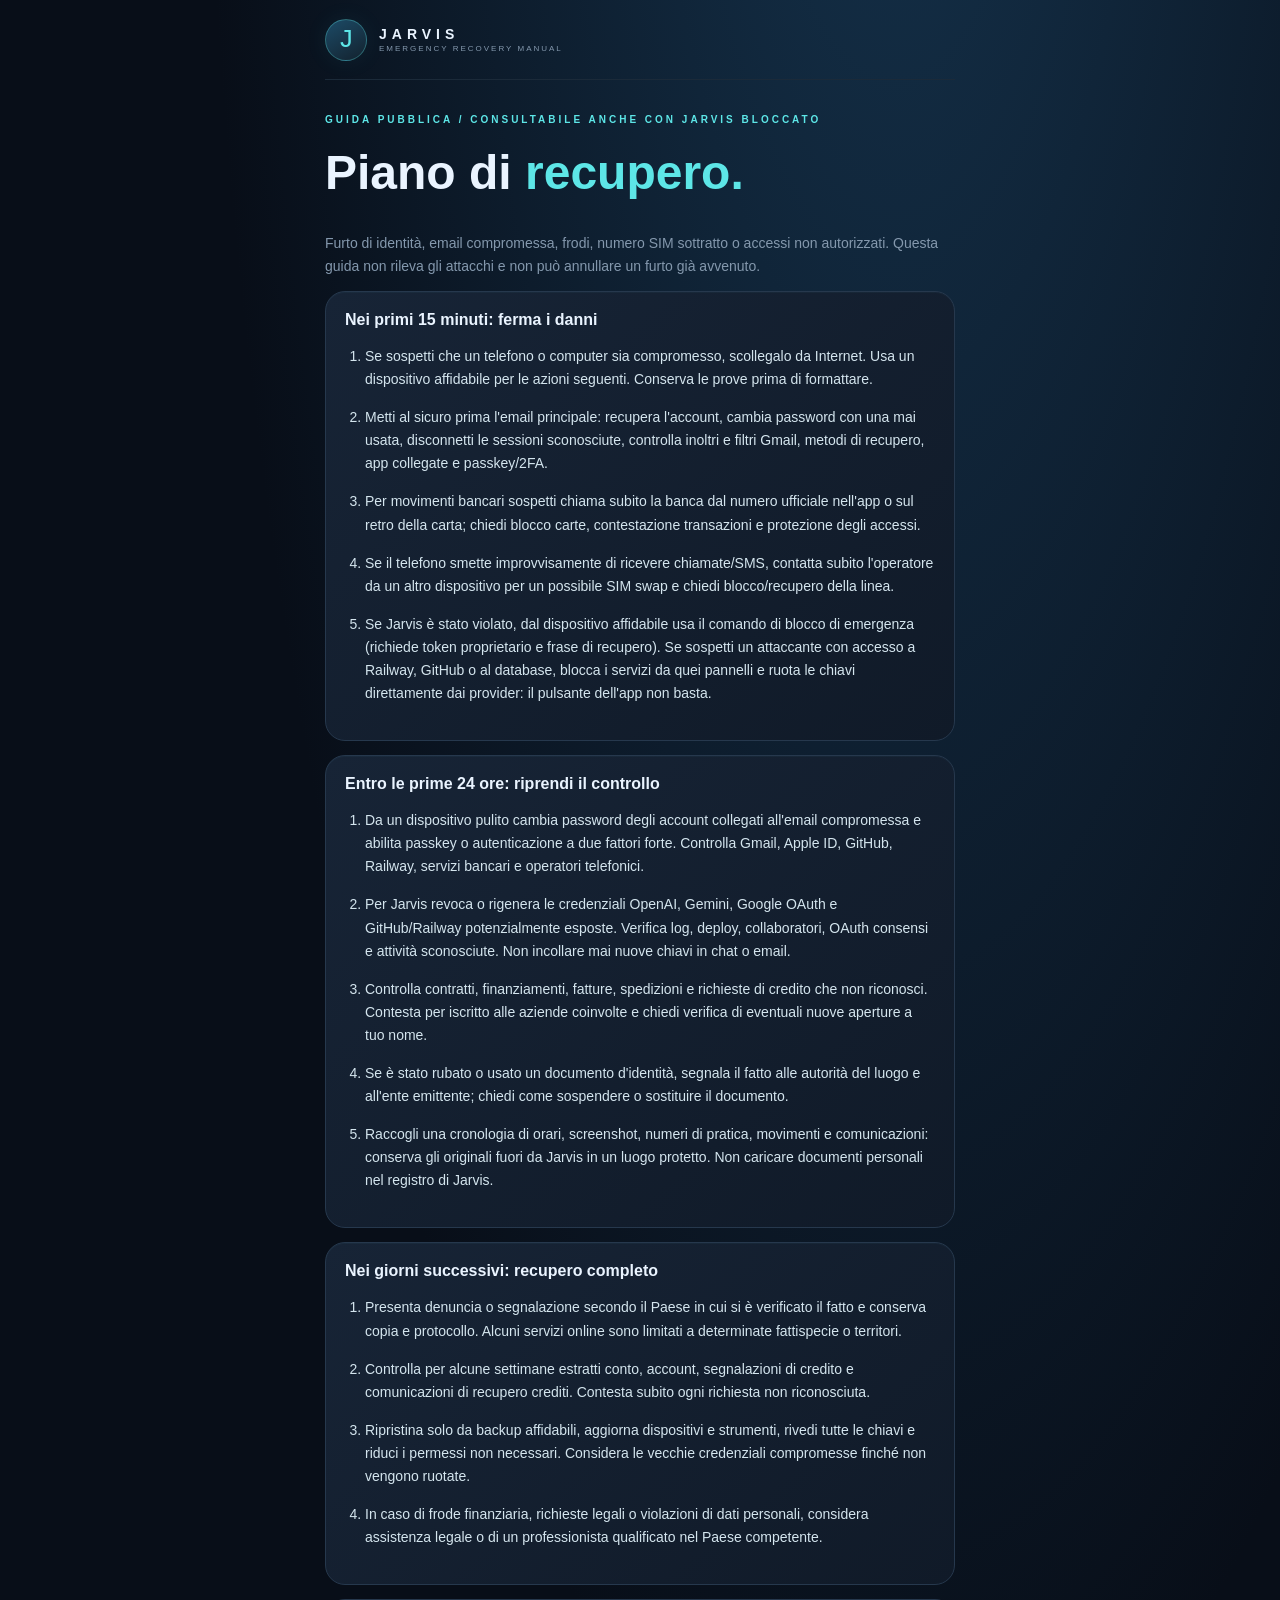
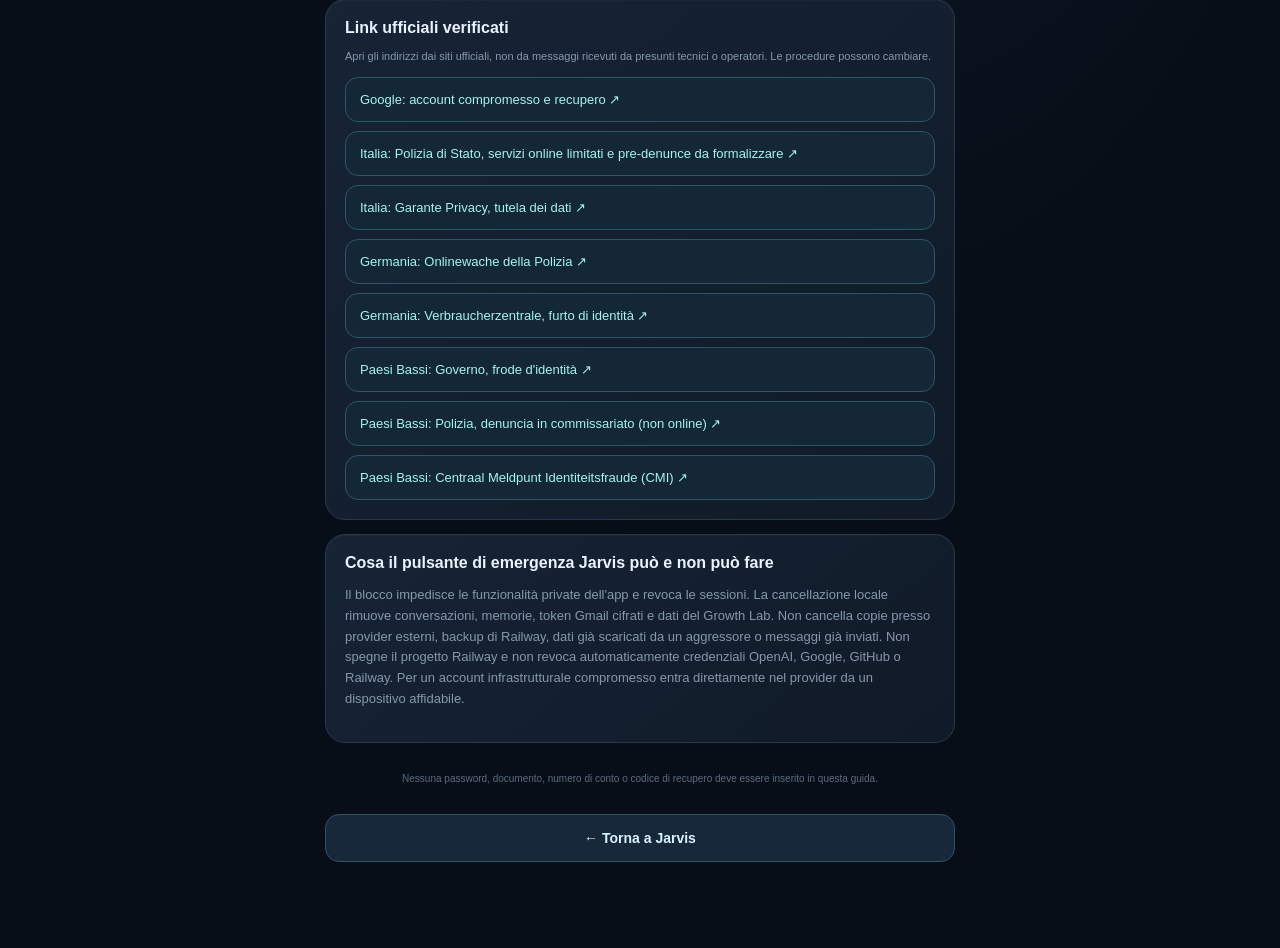
<file: static/recovery.html>
<!doctype html>
<html lang="it">
<head>
<meta charset="utf-8">
<meta name="viewport" content="width=device-width,initial-scale=1,viewport-fit=cover">
<meta name="theme-color" content="#080e18">
<meta name="robots" content="noindex,nofollow">
<title>Jarvis | Piano di recupero d'emergenza</title>
<link rel="stylesheet" href="/static/style.css">
</head>
<body>
<main class="shell recovery-shell">
<header class="top"><div class="brandmark" aria-hidden="true">J</div><div class="brand"><b>JARVIS</b><span>EMERGENCY RECOVERY MANUAL</span></div></header>
<p class="eyebrow">GUIDA PUBBLICA / CONSULTABILE ANCHE CON JARVIS BLOCCATO</p>
<h1>Piano di <span class="accent">recupero.</span></h1>
<p class="subtitle">Furto di identità, email compromessa, frodi, numero SIM sottratto o accessi non autorizzati. Questa guida non rileva gli attacchi e non può annullare un furto già avvenuto.</p>
<section class="panel"><h2>Nei primi 15 minuti: ferma i danni</h2>
<ol class="recovery-steps">
<li>Se sospetti che un telefono o computer sia compromesso, scollegalo da Internet. Usa un dispositivo affidabile per le azioni seguenti. Conserva le prove prima di formattare.</li>
<li>Metti al sicuro prima l'email principale: recupera l'account, cambia password con una mai usata, disconnetti le sessioni sconosciute, controlla inoltri e filtri Gmail, metodi di recupero, app collegate e passkey/2FA.</li>
<li>Per movimenti bancari sospetti chiama subito la banca dal numero ufficiale nell'app o sul retro della carta; chiedi blocco carte, contestazione transazioni e protezione degli accessi.</li>
<li>Se il telefono smette improvvisamente di ricevere chiamate/SMS, contatta subito l'operatore da un altro dispositivo per un possibile SIM swap e chiedi blocco/recupero della linea.</li>
<li>Se Jarvis è stato violato, dal dispositivo affidabile usa il comando di blocco di emergenza (richiede token proprietario e frase di recupero). Se sospetti un attaccante con accesso a Railway, GitHub o al database, blocca i servizi da quei pannelli e ruota le chiavi direttamente dai provider: il pulsante dell'app non basta.</li>
</ol></section>
<section class="panel"><h2>Entro le prime 24 ore: riprendi il controllo</h2>
<ol class="recovery-steps">
<li>Da un dispositivo pulito cambia password degli account collegati all'email compromessa e abilita passkey o autenticazione a due fattori forte. Controlla Gmail, Apple ID, GitHub, Railway, servizi bancari e operatori telefonici.</li>
<li>Per Jarvis revoca o rigenera le credenziali OpenAI, Gemini, Google OAuth e GitHub/Railway potenzialmente esposte. Verifica log, deploy, collaboratori, OAuth consensi e attività sconosciute. Non incollare mai nuove chiavi in chat o email.</li>
<li>Controlla contratti, finanziamenti, fatture, spedizioni e richieste di credito che non riconosci. Contesta per iscritto alle aziende coinvolte e chiedi verifica di eventuali nuove aperture a tuo nome.</li>
<li>Se è stato rubato o usato un documento d'identità, segnala il fatto alle autorità del luogo e all'ente emittente; chiedi come sospendere o sostituire il documento.</li>
<li>Raccogli una cronologia di orari, screenshot, numeri di pratica, movimenti e comunicazioni: conserva gli originali fuori da Jarvis in un luogo protetto. Non caricare documenti personali nel registro di Jarvis.</li>
</ol></section>
<section class="panel"><h2>Nei giorni successivi: recupero completo</h2>
<ol class="recovery-steps">
<li>Presenta denuncia o segnalazione secondo il Paese in cui si è verificato il fatto e conserva copia e protocollo. Alcuni servizi online sono limitati a determinate fattispecie o territori.</li>
<li>Controlla per alcune settimane estratti conto, account, segnalazioni di credito e comunicazioni di recupero crediti. Contesta subito ogni richiesta non riconosciuta.</li>
<li>Ripristina solo da backup affidabili, aggiorna dispositivi e strumenti, rivedi tutte le chiavi e riduci i permessi non necessari. Considera le vecchie credenziali compromesse finché non vengono ruotate.</li>
<li>In caso di frode finanziaria, richieste legali o violazioni di dati personali, considera assistenza legale o di un professionista qualificato nel Paese competente.</li>
</ol></section>
<section class="panel"><h2>Link ufficiali verificati</h2>
<p class="muted small">Apri gli indirizzi dai siti ufficiali, non da messaggi ricevuti da presunti tecnici o operatori. Le procedure possono cambiare.</p>
<div class="stack">
<a class="growth-radar-item" target="_blank" rel="noopener noreferrer" href="https://support.google.com/accounts/answer/6294825?hl=it">Google: account compromesso e recupero ↗</a>
<a class="growth-radar-item" target="_blank" rel="noopener noreferrer" href="https://poliziadistato.it/articolo/denunce-online">Italia: Polizia di Stato, servizi online limitati e pre-denunce da formalizzare ↗</a>
<a class="growth-radar-item" target="_blank" rel="noopener noreferrer" href="https://www.garanteprivacy.it/home/diritti/come-agire-per-tutelare-i-tuoi-dati-personali">Italia: Garante Privacy, tutela dei dati ↗</a>
<a class="growth-radar-item" target="_blank" rel="noopener noreferrer" href="https://portal.onlinewache.polizei.de/de/">Germania: Onlinewache della Polizia ↗</a>
<a class="growth-radar-item" target="_blank" rel="noopener noreferrer" href="https://www.verbraucherzentrale.de/wissen/digitale-welt/datenschutz/welche-folgen-identitaetsdiebstahl-im-internet-haben-kann-17750">Germania: Verbraucherzentrale, furto di identità ↗</a>
<a class="growth-radar-item" target="_blank" rel="noopener noreferrer" href="https://www.rijksoverheid.nl/documenten/vraag-en-antwoord/identiteitsfraude/wat-doe-ik-bij-mogelijke-identiteitsfraude">Paesi Bassi: Governo, frode d'identità ↗</a>
<a class="growth-radar-item" target="_blank" rel="noopener noreferrer" href="https://www.politie.nl/informatie/aangifte-doen-van-identiteitsfraude.html">Paesi Bassi: Polizia, denuncia in commissariato (non online) ↗</a>
<a class="growth-radar-item" target="_blank" rel="noopener noreferrer" href="https://www.rijksoverheid.nl/service/contact/contactgids/c/centraal-meldpunt-identiteitsfraude-cmi">Paesi Bassi: Centraal Meldpunt Identiteitsfraude (CMI) ↗</a>
</div>
</section>
<section class="panel"><h2>Cosa il pulsante di emergenza Jarvis può e non può fare</h2>
<p class="muted">Il blocco impedisce le funzionalità private dell'app e revoca le sessioni. La cancellazione locale rimuove conversazioni, memorie, token Gmail cifrati e dati del Growth Lab. Non cancella copie presso provider esterni, backup di Railway, dati già scaricati da un aggressore o messaggi già inviati. Non spegne il progetto Railway e non revoca automaticamente credenziali OpenAI, Google, GitHub o Railway. Per un account infrastrutturale compromesso entra direttamente nel provider da un dispositivo affidabile.</p>
</section>
<p class="foot">Nessuna password, documento, numero di conto o codice di recupero deve essere inserito in questa guida.</p>
<p><a class="secondary link-btn" href="/">← Torna a Jarvis</a></p>
</main>
</body>
</html>
</file>
<file: static/style.css>
:root{color-scheme:dark;--bg:#080e18;--panel:#111c2a;--line:#203045;--text:#eaf4ff;--muted:#8498ad;--cyan:#5de6e7;--mint:#a2f5b5;--radius:20px;font-family:-apple-system,BlinkMacSystemFont,'Segoe UI',Inter,Arial,sans-serif}*{box-sizing:border-box}body{margin:0;background:radial-gradient(ellipse at 70% -20%,#15334d 0%,transparent 55%),var(--bg);color:var(--text);min-height:100vh}button,input,textarea{font:inherit}button{cursor:pointer}button:disabled{opacity:.5;cursor:wait}a{color:inherit}.shell{max-width:700px;margin:auto;min-height:100dvh;padding:env(safe-area-inset-top) 18px calc(102px + env(safe-area-inset-bottom))}.top{height:80px;display:flex;align-items:center;border-bottom:1px solid #1b2a39;gap:12px}.brandmark{background:linear-gradient(150deg,#1c4b67,#13222e);border:1px solid #5de6e755;width:42px;height:42px;border-radius:14px;display:grid;place-items:center;color:var(--cyan);font-size:26px;font-weight:200;box-shadow:0 0 24px #40d8df12}.brand{display:flex;flex-direction:column;gap:2px}.brand b{letter-spacing:5px;font-size:14px}.brand span{letter-spacing:2px;font-size:8px;color:var(--muted)}.dot{width:8px;height:8px;border-radius:50%;margin-left:auto;background:#8d5060;box-shadow:0 0 12px #8d506055}.dot.ok{background:var(--mint);box-shadow:0 0 15px #a2f5b560}.view{display:none;animation:rise .25s ease}.view.active{display:block}@keyframes rise{from{opacity:0;transform:translateY(7px)}to{opacity:1;transform:translateY(0)}}.eyebrow{font-size:10px;letter-spacing:3px;font-weight:700;color:var(--cyan);margin:34px 0 10px}.view h1{font-size:clamp(35px,8vw,50px);font-weight:570;letter-spacing:-2px;line-height:1.08;margin:0}.accent{color:var(--cyan)}.subtitle{font-size:14px;color:var(--muted);line-height:1.6;margin:13px 0 0}.sphere{height:290px;display:grid;place-items:center;position:relative;isolation:isolate}.sphere:before{content:'';position:absolute;width:250px;height:250px;background:radial-gradient(ellipse,#2de6e620,transparent 70%);filter:blur(20px);z-index:-1}.sphere-in{width:160px;height:160px;border-radius:50%;display:grid;place-items:center;background:radial-gradient(circle at 34% 25%,#4897a3 0%,#183f56 20%,#0a1727 65%,#03060b 100%);border:1px solid #69e8ff83;box-shadow:0 0 27px #48e1f445,inset 0 0 33px #4bf7fc33,0 20px 60px #0009;position:relative}.sphere-in:after{content:'';position:absolute;inset:12px;border:1px solid #83faff44;border-radius:50%}.sphere-in span{font-size:68px;font-weight:200;color:#a7faff;text-shadow:0 0 25px #3bfff0}.sphere-halo{position:absolute;width:230px;height:230px;border:1px solid #56d7e533;border-radius:50%;box-shadow:0 0 25px #00ffff05;pointer-events:none}.sphere-caption{display:flex;justify-content:center;align-items:center;gap:8px;color:var(--muted);font-size:11px;margin-top:-20px}.pulse{background:var(--cyan);width:6px;height:6px;border-radius:50%;box-shadow:0 0 9px var(--cyan)}.actions{display:flex;gap:12px;margin:27px 0 34px}.primary,.secondary,.round{border:0;display:flex;align-items:center;justify-content:center;gap:10px;border-radius:14px;font-size:14px;font-weight:650;padding:15px 20px}.primary{background:linear-gradient(110deg,#6feee5,#96f6c6);color:#092326;box-shadow:0 5px 25px #31dad422}.primary span{margin-left:auto}.actions .primary{flex:1;justify-content:space-between}.secondary{background:#17283a;color:#d8f4ff;border:1px solid #335064}.round{width:54px;background:#152638;color:var(--cyan);border:1px solid #2b6073;font-size:20px}.section-title{display:flex;align-items:center;justify-content:space-between;margin:29px 0 13px}.section-title h2,.panel h2{font-size:16px;margin:0;font-weight:620}.text-btn{background:transparent;border:0;color:var(--cyan);font-size:12px;padding:8px 0}.stats{display:grid;grid-template-columns:1fr 1fr;gap:12px}.stats article,.panel{background:linear-gradient(140deg,#172436,#101a28);border:1px solid #26384d;border-radius:var(--radius);padding:19px}.stats article{min-height:142px;display:flex;flex-direction:column}.statlabel{font-size:9px;letter-spacing:1.4px;color:#88a4b5;font-weight:700}.stats strong{font-size:33px;font-weight:530;margin:12px 0 4px}.stats small{font-size:11px;color:var(--muted);line-height:1.4}.stack{display:flex;flex-direction:column;gap:9px}.muted{color:var(--muted);font-size:13px;line-height:1.6}.small{font-size:11px}.mail-item{padding:14px 16px;border-radius:13px;border:1px solid #2a3c51;background:#122031}.mail-item b{display:block;font-size:12px;margin-bottom:5px;overflow-wrap:anywhere}.mail-item p{color:var(--muted);font-size:12px;margin:0;line-height:1.5;overflow-wrap:anywhere}.section-head{margin-bottom:25px}.bottom{position:fixed;bottom:0;left:0;right:0;max-width:700px;margin:auto;background:#0c1521f5;backdrop-filter:blur(18px);border-top:1px solid #2b4054;display:grid;grid-template-columns:repeat(4,1fr);padding:9px 6px calc(8px + env(safe-area-inset-bottom));z-index:5}.bottom button{display:flex;flex-direction:column;align-items:center;gap:5px;border:0;background:none;color:#7f96ae;font-size:10px;letter-spacing:.2px;padding:7px 0}.bottom button span{font-size:23px;line-height:1.1}.bottom button.active{color:var(--cyan)}.messages{min-height:48dvh;max-height:58dvh;overflow-y:auto;display:flex;flex-direction:column;gap:12px;padding:8px 0 16px}.bubble{border-radius:18px;padding:13px 15px;max-width:89%;font-size:14px;line-height:1.6;overflow-wrap:anywhere;white-space:pre-wrap}.assistant{background:#142537;color:#d8e9f8;align-self:flex-start;border-top-left-radius:5px}.user{background:linear-gradient(120deg,#72dfd6,#b0f1d0);color:#0b2b2f;align-self:flex-end;border-top-right-radius:5px}.composer{display:flex;gap:9px;position:sticky;bottom:89px;background:#0b1520;border:1px solid #30485e;border-radius:18px;padding:7px}.composer input{min-width:0;flex:1;color:var(--text);border:0;background:none;padding:12px 3px;outline:0;font-size:15px}.composer button{border:0;background:#1d3345;color:var(--cyan);border-radius:12px;padding:0;width:41px;font-size:20px}.composer button[type=submit]{background:var(--cyan);color:#06343a}.chat-tools{display:flex;justify-content:space-between;align-items:center;color:var(--muted);font-size:11px;gap:10px;padding:9px 0}.chat-tools input{accent-color:var(--cyan)}.panel{margin:14px 0}.inline{display:flex;align-items:center;justify-content:space-between;gap:10px}.wrap{flex-wrap:wrap}.notice{font-size:11px;color:#8299ac;line-height:1.55;border-top:1px solid var(--line);padding-top:12px;margin-bottom:0}.formstack{display:flex;flex-direction:column;gap:13px}.formstack label{font-size:12px;color:#b9ccdd;display:flex;flex-direction:column;gap:7px}.formstack input,.formstack textarea{width:100%;background:#0d1724;border:1px solid #345067;color:#f1f8ff;border-radius:11px;padding:13px;outline:none;font-size:14px;resize:vertical}.formstack input:focus,.formstack textarea:focus{border-color:var(--cyan)}.status{font-size:12px;color:var(--cyan);min-height:14px;margin:0}.link-btn{text-decoration:none}.foot{text-align:center;color:#566d81;font-size:10px;margin:30px 0}.toast{position:fixed;z-index:10;bottom:calc(105px + env(safe-area-inset-bottom));left:50%;transform:translateX(-50%) translateY(20px);background:#d7f9f0;color:#0c2932;border-radius:12px;padding:12px 16px;max-width:min(90vw,500px);width:max-content;font-size:13px;box-shadow:0 8px 25px #0008;opacity:0;pointer-events:none;transition:opacity .2s,transform .2s}.toast.show{opacity:1;transform:translateX(-50%) translateY(0)}@media(min-width:600px){.shell{padding-left:35px;padding-right:35px}.sphere{height:310px}}@media(prefers-reduced-motion:reduce){*,*:before,*:after{animation:none!important;transition:none!important}}
/* Neural interface: subtle HUD framing, with activity tied to real chat requests. */
.neural-stage{height:310px;position:relative;margin:8px 0 18px;isolation:isolate;background:linear-gradient(#46dbed09 1px,transparent 1px),linear-gradient(90deg,#46dbed09 1px,transparent 1px);background-size:36px 36px;mask-image:linear-gradient(transparent,#000 12%,#000 88%,transparent)}.neural-canvas{width:100%;height:100%;display:block}.neural-label,.neural-coordinate{position:absolute;left:0;right:0;text-align:center;font:8px ui-monospace,SFMono-Regular,monospace;letter-spacing:2.8px;color:#6eabbc;top:18px}.neural-coordinate{top:auto;bottom:16px;font-size:7px;letter-spacing:4px}.neural-chat{display:flex;align-items:center;gap:12px;padding:0 12px;border:1px solid #47d5ed25;border-radius:16px;background:linear-gradient(110deg,#10344770,#08101c)}.neural-chat canvas{width:76px;height:76px;flex-shrink:0}.neural-chat span{font-size:11px;color:#9abac9;line-height:1.5}.thinking .neural-chat{border-color:#70f9dc80;box-shadow:0 0 24px #32f0dc12}.thinking #neural-status{color:#adffe7}.messages{min-height:40dvh;max-height:49dvh}.brandmark{border-radius:50%;font-family:ui-monospace,monospace}.panel,.stats article{box-shadow:inset 0 1px #6bdef009}.primary{background:linear-gradient(110deg,#59dfee,#9af3d4)}button:focus-visible,a:focus-visible{outline:2px solid var(--cyan);outline-offset:4px}


/* Growth Lab / futuristic mission control */
.bottom{grid-template-columns:repeat(5,1fr)}
.bottom button{font-size:9px}
.growth-hero{position:relative;display:flex;align-items:center;gap:20px;min-height:145px;overflow:hidden;border:1px solid #31ddf64a;border-radius:20px;padding:17px 21px;background:radial-gradient(ellipse at 27% 55%,#17647a66,transparent 50%),linear-gradient(130deg,#102b43,#09131f);box-shadow:inset 0 0 30px #31c8dc0b,0 12px 50px #02090e66}
.growth-orbit{position:relative;width:107px;height:107px;flex-shrink:0;border:1px solid #5bdeef88;border-radius:50%;display:grid;place-items:center;box-shadow:0 0 30px #26e6f440,inset 0 0 26px #4ee9e622;animation:grow-spin 20s linear infinite}
.growth-orbit:before,.growth-orbit:after{content:"";position:absolute;inset:13px;border:1px dotted #64f6d8aa;border-radius:50%;transform:rotate(24deg)}
.growth-orbit:after{inset:24px;border:1px solid #3acdf2aa;box-shadow:0 0 20px #2afde255}
.growth-core{font-size:32px;color:#e1fffb;font-weight:200;text-shadow:0 0 25px #a2ffff;z-index:1}
.growth-orbit i{position:absolute;width:8px;height:8px;border-radius:50%;background:#8bffec;top:3px;left:27px;box-shadow:0 0 12px #8bffec}
.growth-orbit i:last-child{top:auto;left:auto;bottom:8px;right:10px;width:4px;height:4px}
.growth-hero-copy{min-width:0;display:flex;flex-direction:column;gap:8px}.growth-hero-copy span,.growth-tag{font:9px ui-monospace,SFMono-Regular,monospace;letter-spacing:1.5px;color:#79f4ea}.growth-hero-copy strong{font-size:18px;font-weight:620}.growth-hero-copy small{font-size:11px;color:#9fb9c6;line-height:1.5}
.growth-stats{display:grid;grid-template-columns:repeat(3,minmax(0,1fr));gap:8px;margin:13px 0}.growth-stats article{min-width:0;padding:13px 7px;border:1px solid #274559;background:#112437;border-radius:14px;text-align:center}.growth-stats strong{display:block;font-size:24px;color:#c9fff6;font-weight:520}.growth-stats small{display:block;font-size:8px;color:#85a8ba;letter-spacing:.8px;margin-top:7px;line-height:1.35}
.growth-progress{height:5px;border-radius:8px;background:#264455;overflow:hidden}.growth-progress>div{width:0;height:100%;background:linear-gradient(90deg,#55d9f0,#8df6c6);box-shadow:0 0 12px #79e8eb;transition:width .3s}
.growth-task{display:flex;align-items:flex-start;gap:12px;background:linear-gradient(120deg,#12293d,#111b2c);border:1px solid #294b5d;padding:16px;border-radius:15px}.growth-task input{width:20px;height:20px;flex-shrink:0;accent-color:#61e1dc;cursor:pointer;margin:2px 0}.growth-task label{font-size:13px;line-height:1.5;cursor:pointer}.growth-task small{display:block;font:9px ui-monospace,monospace;color:#6ce5df;letter-spacing:1.3px;margin-bottom:4px}.growth-task.done{opacity:.65}.growth-task.done label{text-decoration:line-through}
.growth-answer:empty{display:none}.growth-answer{padding:16px;border:1px solid #3a8a9b;border-radius:14px;background:#0c2633;color:#e1f8f9;font-size:13px;line-height:1.65;white-space:pre-wrap;overflow-wrap:anywhere}
.growth-row{display:grid;grid-template-columns:1fr 1fr;gap:12px}.growth-idea{background:linear-gradient(135deg,#153047,#101b2b);border:1px solid #2b6676;border-radius:17px;padding:17px}.growth-idea h3{font-size:16px;color:#d8fff7;margin:9px 0 13px}.growth-idea dl{margin:0}.growth-idea dt{font-size:10px;letter-spacing:1.2px;color:#6ce5df;text-transform:uppercase;margin-top:13px}.growth-idea dd{margin:4px 0;font-size:12px;color:#afc9d8;line-height:1.6;overflow-wrap:anywhere}.growth-idea small{font-size:10px;color:#759db2}
.growth-radar-item{display:block;text-decoration:none;border:1px solid #2b5669;border-radius:13px;padding:14px;background:#132737;color:#a6f5ed;font-size:13px}.growth-radar-item:hover{border-color:#5adff0}
@keyframes grow-spin{from{transform:rotate(0)}to{transform:rotate(360deg)}}
@media(max-width:380px){.growth-hero{gap:12px;padding:13px}.growth-orbit{width:84px;height:84px}.growth-hero-copy strong{font-size:15px}.growth-stats strong{font-size:20px}}
@media(prefers-reduced-motion:reduce){.growth-orbit{animation:none}}

[hidden]{display:none!important}.emergency-danger{color:#ffced2;border-color:#9c445c;background:#421b2b}.emergency-danger:disabled{opacity:.45}.recovery-shell{padding-bottom:70px}.recovery-shell h1{margin-top:20px;font-size:clamp(34px,8vw,48px)}.recovery-steps{padding-left:20px}.recovery-steps li{margin:15px 0;color:#d4e5ee;font-size:14px;line-height:1.65}.recovery-shell .growth-radar-item{overflow-wrap:anywhere}

/* JARVIS voice-only conversation. Optimised for iPhone viewport and safe areas. */
.bottom{grid-template-columns:repeat(6,minmax(0,1fr));padding-left:2px;padding-right:2px}
.bottom button{min-width:0;gap:5px;font-size:clamp(8px,2.25vw,10px);padding:8px 1px}
.bottom button span{font-size:clamp(18px,6vw,24px)}
.voice-heading{text-align:center;margin-bottom:12px}
.voice-heading h1{font-size:clamp(30px,8vw,46px);letter-spacing:-1.9px}
.voice-console{position:relative;isolation:isolate;display:flex;flex-direction:column;align-items:center;text-align:center;overflow:hidden;
 border:1px solid #2b88974d;border-radius:24px;padding:12px 14px 27px;background:radial-gradient(ellipse at 50% 28%,#154b635c,transparent 67%),linear-gradient(160deg,#0e2333,#09131e);
 box-shadow:0 15px 40px #01070c66,inset 0 1px #73ddf016}
.voice-orbit{position:relative;width:min(67vw,260px);height:min(67vw,260px);margin:0 auto 3px}
.voice-orbit canvas{display:block;width:100%;height:100%}
.voice-orbit-ring{position:absolute;inset:20%;border:1px solid #5de6e733;border-radius:50%;pointer-events:none;box-shadow:0 0 45px #30dce420}
.voice-status{font-size:19px;font-weight:650;color:#d9fcfd;line-height:1.3;margin:0 0 8px}
.voice-hint{max-width:290px;font-size:12px;line-height:1.6;color:#9fbacb;min-height:38px;margin:0 0 19px}
.voice-mic{width:84px;height:84px;border-radius:50%;border:1px solid #a4fff1a6;display:grid;place-items:center;
 background:linear-gradient(145deg,#62e8ed,#a5ffd2);color:#093038;box-shadow:0 5px 25px #35e0d655,0 0 0 8px #3ee8db12;transition:transform .16s,box-shadow .16s}
.voice-mic:active{transform:scale(.95)}
.voice-mic:disabled{opacity:.58;cursor:not-allowed}
.voice-mic svg{width:31px;height:31px;fill:none;stroke:currentColor;stroke-width:1.8;stroke-linecap:round;stroke-linejoin:round}
.voice-action{font-size:11px;font-weight:650;letter-spacing:1px;text-transform:uppercase;margin:15px 0 22px;color:#75e9e8}
.voice-actions{display:flex;justify-content:center;align-items:center;gap:12px;flex-wrap:wrap}
.voice-actions button{padding:11px 12px;font-size:12px;border-radius:12px;border:1px solid #385669;color:#c3e7f0;background:#173044}
.voice-actions button:disabled{opacity:.35;cursor:not-allowed}
.voice-console[data-voice-phase="listening"] .voice-mic{animation:voice-pulse 1.35s infinite;box-shadow:0 0 0 10px #36e6e725,0 0 35px #7bfff3a0}
.voice-console[data-voice-phase="speaking"] .voice-orbit-ring{animation:voice-ring 2.7s ease-in-out infinite}
.voice-console[data-voice-phase="thinking"] .voice-orbit-ring{animation:voice-ring 1.4s ease-in-out infinite}
.voice-captions{margin:15px 0;padding:17px;background:#132437;border:1px solid #294354;border-radius:18px}
.voice-captions .eyebrow{font-size:9px;color:#76deda;margin:4px 0 8px}
.voice-transcript,.voice-answer{font-size:13px;line-height:1.65;overflow-wrap:anywhere;white-space:pre-wrap;color:#cfe4ef;margin:0 0 21px}
.voice-answer{margin-bottom:0}
.voice-log{display:flex;flex-direction:column;gap:9px;margin:10px 0 16px}
.voice-turn{display:flex;flex-direction:column;gap:8px;background:#0c1c2b;border:1px solid #263a4d;border-radius:15px;padding:14px;margin:0;font-size:12px;line-height:1.6;color:#bfd5e4;overflow-wrap:anywhere}
.voice-turn strong{color:#66e8e0;letter-spacing:1px;font-size:10px}
.voice-turn-user{border-color:#2c706e;background:#102d34}
.voice-privacy{font-size:11px;color:#89a1b3;line-height:1.6;margin:17px 0 8px}
@keyframes voice-pulse{50%{box-shadow:0 0 0 18px #42efe807,0 0 55px #69fff3ab}}
@keyframes voice-ring{50%{transform:scale(1.15);opacity:.48}}
@media(max-width:360px){.voice-orbit{width:205px;height:205px}.bottom button{font-size:8px}.bottom button span{font-size:18px}}
@media(prefers-reduced-motion:reduce){.voice-mic,.voice-orbit-ring{animation:none!important}}

/* Continuous conversation: the app starts audio when entering Voce. */
#live-controls{border:1px solid #285965;background:linear-gradient(120deg,#10283b,#0a1827);border-radius:16px;padding:14px}
#live-controls h2{font-size:14px;margin:0 0 7px}
#live-controls .muted{line-height:1.5}
#live-status{color:#87ecd8;margin:12px 0;line-height:1.6}
#voice.live-active .voice-console{box-shadow:0 0 24px #48e8dd20;border-color:#5ac5cb77}
#voice.live-active #voice-mic,#voice.live-active #voice-action{display:none}
#voice.live-active .voice-status::before{content:'● ';color:#70eccc}
</file>
